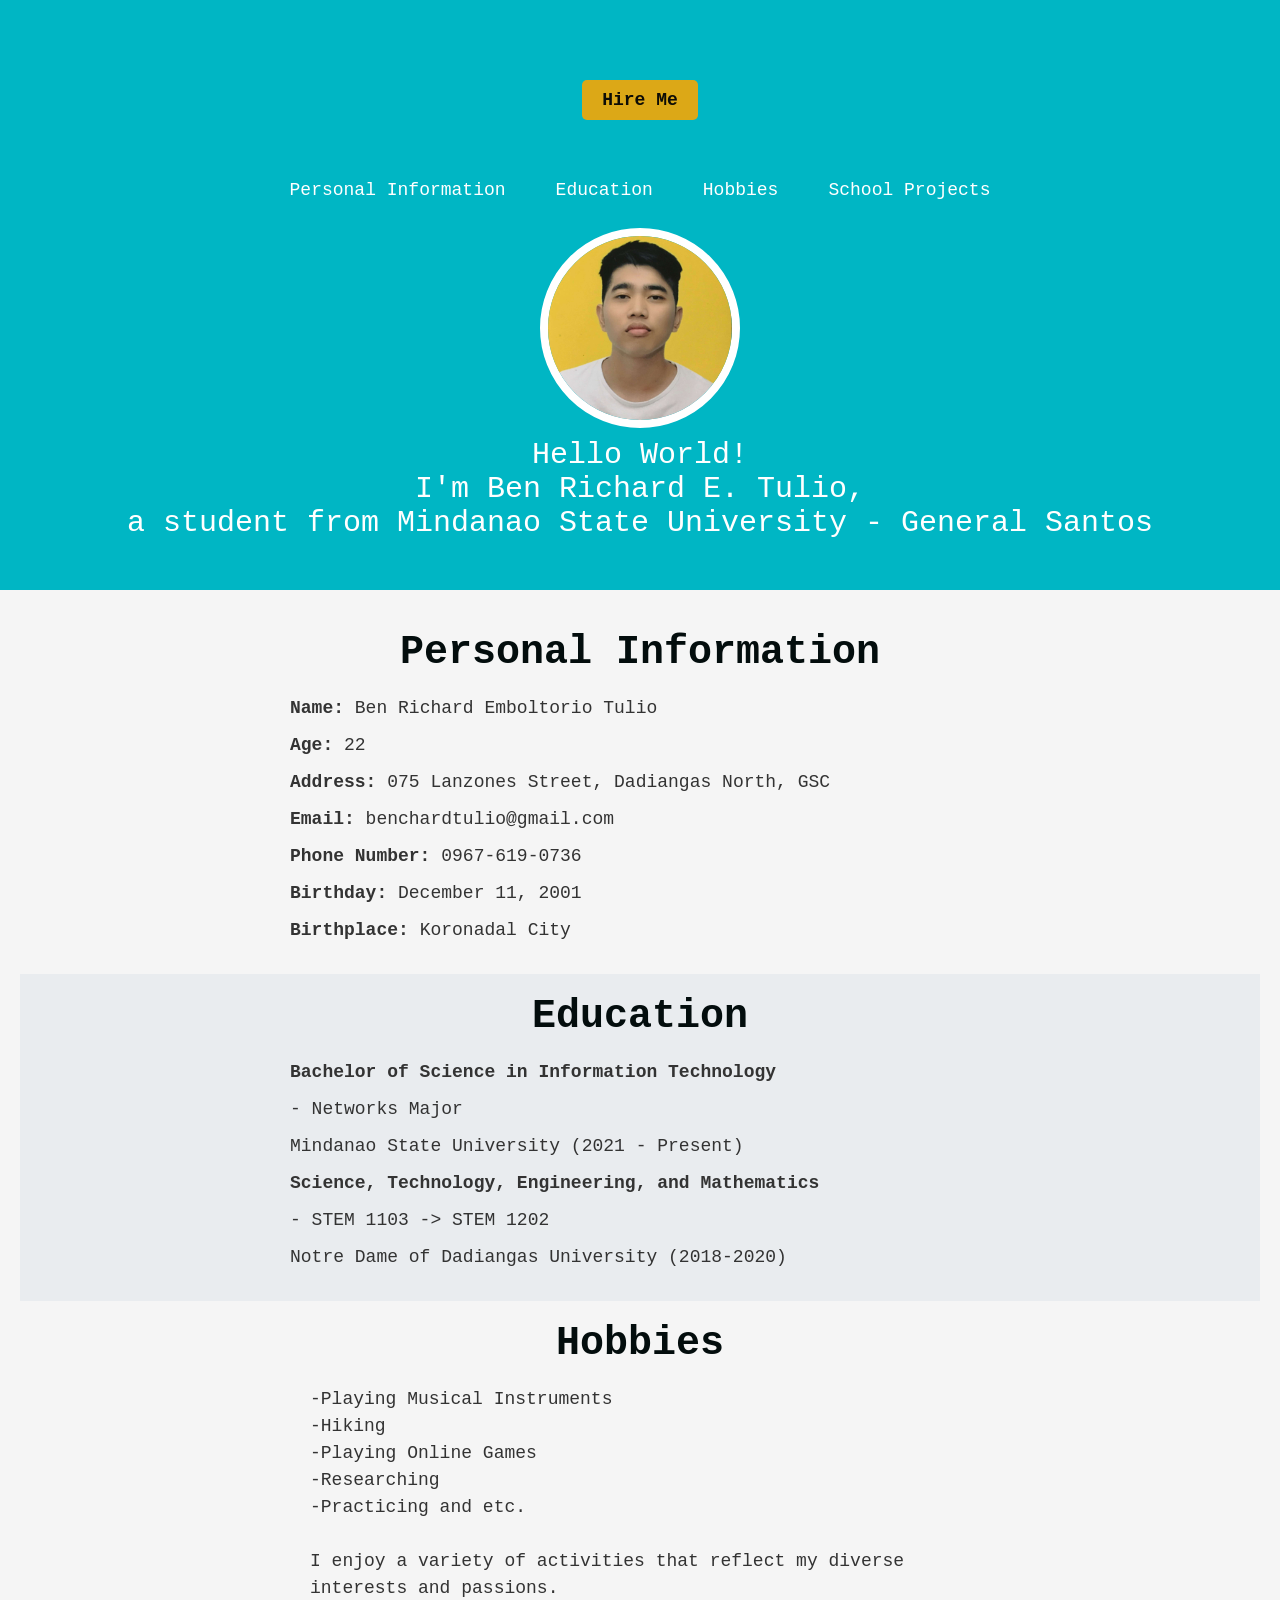
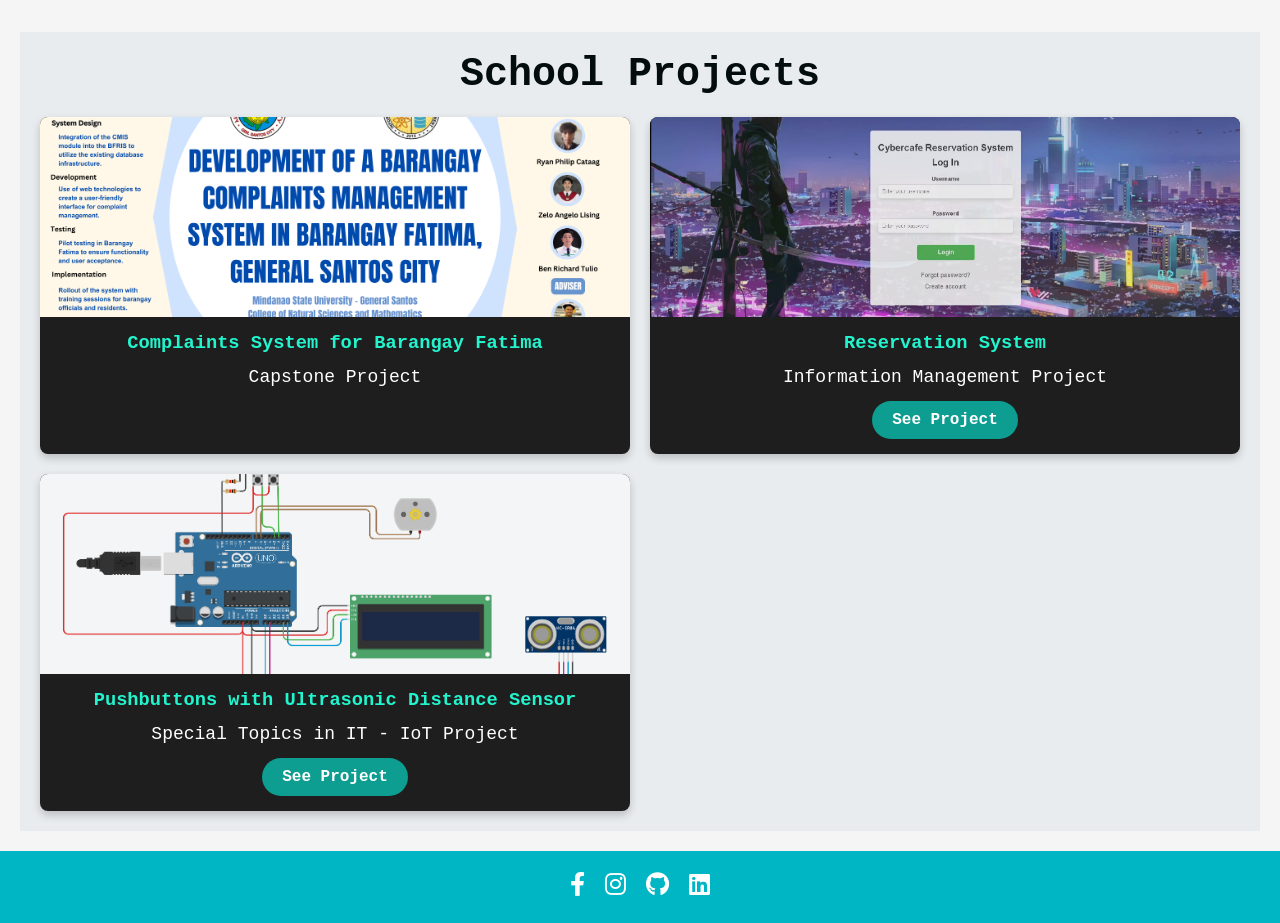
<file: index.html>
<!DOCTYPE html>
<html lang="en">
<head>
    <meta charset="UTF-8">
    <meta http-equiv="X-UA-Compatible" content="IE=edge">
    <meta name="viewport" content="width=device-width, initial-scale=1.0">
    <title>Ben Richard Tulio</title>
    <link rel="stylesheet" href="css.css">
    <!-- Add FontAwesome for Icons -->
    <link rel="stylesheet" href="https://cdnjs.cloudflare.com/ajax/libs/font-awesome/6.0.0-beta3/css/all.min.css">
</head>

<body>

    <div class="header">
        <a href="mailto:benchardtulio@gmail.com" class="hire-button"><strong>Hire Me</strong></a>
        <!-- Navigation Bar -->
        <nav class="navbar">
            <ul>
                <li><a href="#personal-info">Personal Information</a></li>
                <li><a href="#education">Education</a></li>
                <li><a href="#hobbies">Hobbies</a></li>
                <li><a href="#school-projects">School Projects</a></li>
                
            </ul>
            <br>
        </nav>
    

        <div class="img-area">
            <img src="hehe.jpg" alt="Ben Richard Tulio">
        </div>
        <h3>Hello World!<br> I'm Ben Richard E. Tulio,<br> a student from Mindanao State University - General Santos</h3>        
    </div>

    <div class="container">
        <div class="content">
            <div class="section" id="personal-info">
                <h2>Personal Information</h2>
                <p><strong>Name:</strong> Ben Richard Emboltorio Tulio</p>
                <p><strong>Age:</strong> 22</p>
                <p><strong>Address:</strong> 075 Lanzones Street, Dadiangas North, GSC</p>
                <p><strong>Email:</strong> benchardtulio@gmail.com</p>
                <p><strong>Phone Number:</strong> 0967-619-0736</p>
                <p><strong>Birthday:</strong> December 11, 2001</p>
                <p><strong>Birthplace:</strong> Koronadal City</p>
            </div>

            <div class="section" id="education">
                <h2>Education</h2>
                <p><strong>Bachelor of Science in Information Technology</strong></p>
                <p>- Networks Major</p>
                <p>Mindanao State University (2021 - Present)</p>
                <p><strong>Science, Technology, Engineering, and Mathematics</strong></p>
                <p>- STEM 1103 -> STEM 1202</p>
                <p>Notre Dame of Dadiangas University (2018-2020)</p>
            </div>

            <div class="section" id="hobbies">
                <h2>Hobbies</h2>

                <ul> -Playing Musical Instruments<br>
                    -Hiking<br>
                    -Playing Online Games<br>
                    -Researching <br>
                    -Practicing and etc.<br>
                    <br><p> I enjoy a variety of activities that reflect my diverse interests and passions.
                </ul></p>

            </div>

            <div class="section" id="school-projects">
                <h2>School Projects</h2>
                <div class="projects-grid">
                    <div class="project-item" onclick="openModal1('Tulio.png')">
                        <img src="Tulio.png" alt="Complaints System for Barangay Fatima" class="project-image">
                        <div class="project-info">
                            <h3>Complaints System for Barangay Fatima</h3>
                            <p>Capstone Project</p>
                        </div>
                    </div>
                    <div class="project-item">
                        <img src="Tulio(2).png" alt="Reservation System" class="project-image">
                        <div class="project-info">
                            <h3>Reservation System</h3>
                            <p>Information Management Project</p>
                            <a href="https://github.com/beabvea/Cybercafe-Reservation-System" class="btn">See Project</a>
                        </div>
                    </div>
                    <div class="project-item">
                        <img src="Tulio(3).png" alt="Pushbuttons with Ultrasonic Distance Sensor" class="project-image">
                        <div class="project-info">
                            <h3>Pushbuttons with Ultrasonic Distance Sensor</h3>
                            <p>Special Topics in IT - IoT Project</p>
                            <a href="https://www.tinkercad.com/things/8oS7X9SmVo0-/editel" class="btn">See Project</a>
                        </div>
                    </div>
                </div>
            </div>
        </div>

        <!-- Modal Structure -->
        <div id="certificateModal" class="modal" onclick="closeModal(event)">
            <span class="close">&times;</span>
            <img class="modal-content" id="modalImage">
        </div>
    </div>

    <!-- Footer Section -->
    <footer class="page-footer">
        <div class="container">
            <div class="social-icons">
                <a href="https://www.facebook.com/benchardtulio/" target="_blank"><i class="fab fa-facebook-f"></i></a>
                <a href="https://www.instagram.com/benchardt/" target="_blank"><i class="fab fa-instagram"></i></a>
                <a href="https://github.com/beabvea" target="_blank"><i class="fab fa-github"></i></a>
                <a href="https://www.linkedin.com/in/ben-richard-tulio-812737326/" target="_blank"><i class="fab fa-linkedin"></i></a>
            </div>
        </div>
    </footer>

    <!-- Include jQuery before your script -->
    <script src="https://code.jquery.com/jquery-3.6.0.min.js"></script>
    <!-- Include custom JavaScript for Smooth Scrolling -->
    <script>
        $('.navbar a[href^="#"]').on('click', function (event) {
            event.preventDefault();
            $('html, body').animate({
                scrollTop: $($.attr(this, 'href')).offset().top
            }, 500);
        });

        function openModal(src) {
            var modal = document.getElementById("certificateModal");
            var modalImg = document.getElementById("modalImage");
            modal.style.display = "block";
            modalImg.src = src;
        }
        function openModal1(src) {
            var modal = document.getElementById("certificateModal");
            var modalImg = document.getElementById("modalImage");
            modal.style.display = "block";
            modalImg.src = src;
        }

        function closeModal(event) {
            var modal = document.getElementById("certificateModal");
            if (event.target === modal) {
                modal.style.display = "none";
            }
        }
    </script>
</body>
</html>
</file>
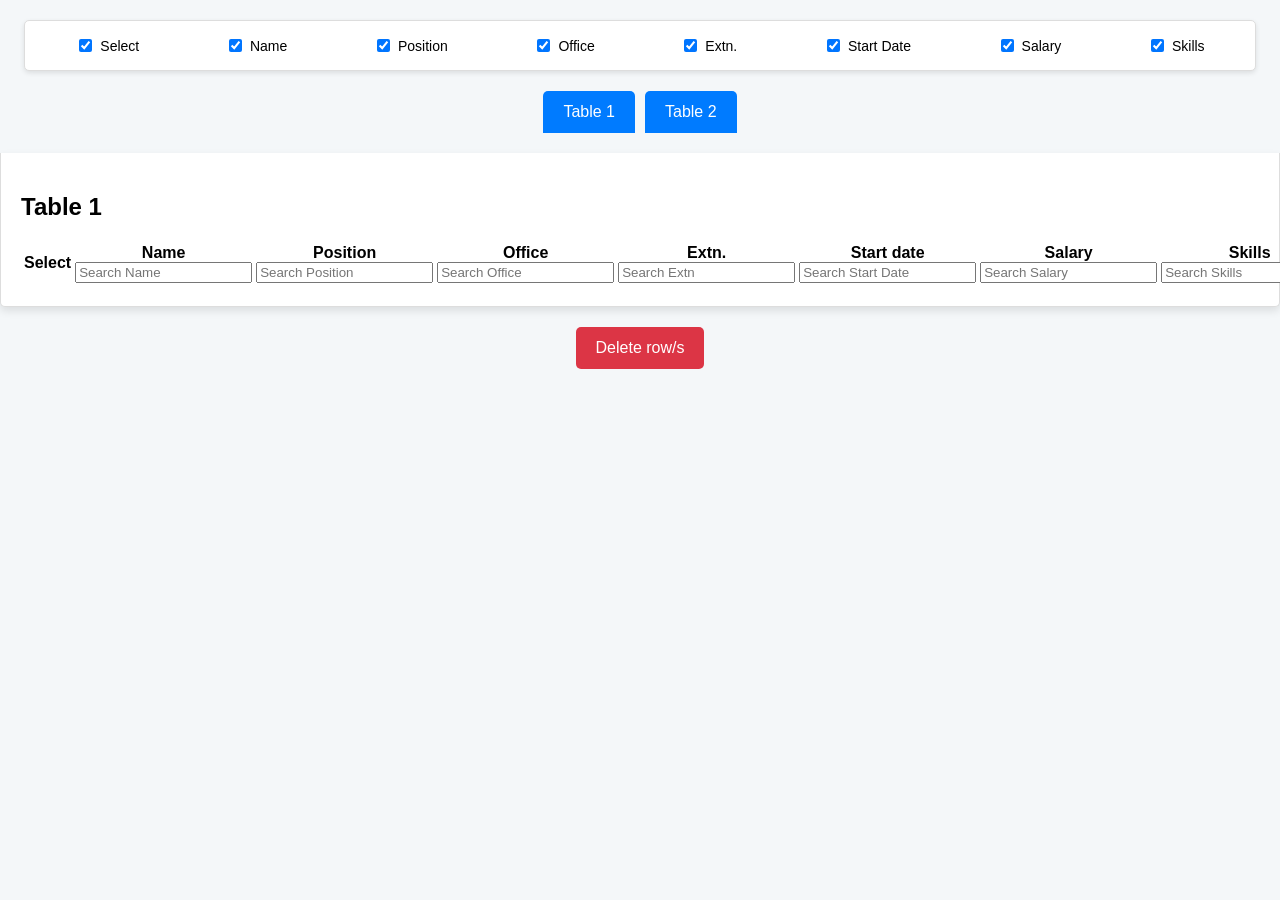
<file: datatables.html>
<!DOCTYPE html>
<html lang="en">
<head>
    <meta charset="UTF-8">
    <meta name="viewport" content="width=device-width, initial-scale=1.0">
    <title>Datatables</title>
    <link rel="stylesheet" href="https://cdn.datatables.net/2.1.5/css/dataTables.dataTables.css">
    <link rel="stylesheet" href="style.css">
</head>
<body>

    <div id="columnControls">
        <label><input type="checkbox" class="column-toggle" data-column="0" checked> Select</label>
        <label><input type="checkbox" class="column-toggle" data-column="1" checked> Name</label>
        <label><input type="checkbox" class="column-toggle" data-column="2" checked> Position</label>
        <label><input type="checkbox" class="column-toggle" data-column="3" checked> Office</label>
        <label><input type="checkbox" class="column-toggle" data-column="4" checked> Extn.</label>
        <label><input type="checkbox" class="column-toggle" data-column="5" checked> Start Date</label>
        <label><input type="checkbox" class="column-toggle" data-column="6" checked> Salary</label>
        <label><input type="checkbox" class="column-toggle" data-column="7" checked> Skills</label>
    </div>

 
    <div class="tabs">
        <button class="tab-button" data-tab="tab1">Table 1</button>
        <button class="tab-button" data-tab="tab2">Table 2</button>
    </div>

    <!-- Tab Contents -->
    <div id="tab1" class="tab-content active">
        <h2>Table 1</h2>
        <table id="example1" class="display" style="width:100%">
            <thead>
                <tr>
                    <th>Select</th>
                    <th>Name <input type="text" id="nameSearch1" placeholder="Search Name"></th>
                    <th>Position <input type="text" id="positionSearch1" placeholder="Search Position"></th>
                    <th>Office <input type="text" id="officeSearch1" placeholder="Search Office"></th>
                    <th>Extn. <input type="text" id="extnSearch1" placeholder="Search Extn"></th>
                    <th>Start date <input type="text" id="startDateSearch1" placeholder="Search Start Date"></th>
                    <th>Salary <input type="text" id="salarySearch1" placeholder="Search Salary"></th>
                    <th>Skills <input type="text" id="skillsSearch1" placeholder="Search Skills"></th>
                </tr>
            </thead>
        </table>
    </div>

    <div id="tab2" class="tab-content">
        <h2>Table 2</h2>
        <table id="example2" class="display" style="width:100%">
            <thead>
                <tr>
                    <th>Select</th>
                    <th>Name <input type="text" id="nameSearch2" placeholder="Search Name"></th>
                    <th>Position <input type="text" id="positionSearch2" placeholder="Search Position"></th>
                    <th>Office <input type="text" id="officeSearch2" placeholder="Search Office"></th>
                    <th>Extn. <input type="text" id="extnSearch2" placeholder="Search Extn"></th>
                    <th>Start date <input type="text" id="startDateSearch2" placeholder="Search Start Date"></th>
                    <th>Salary <input type="text" id="salarySearch2" placeholder="Search Salary"></th>
                    <th>Skills <input type="text" id="skillsSearch2" placeholder="Search Skills"></th>
                </tr>
            </thead>
        </table>
    </div>

 
    <button id="deleteSelected">Delete row/s</button>

    <script src="https://code.jquery.com/jquery-3.7.1.js"></script>
    <script src="https://cdn.datatables.net/2.1.5/js/dataTables.js"></script>
    <script>
    $(document).ready(function() {
        
        var table1 = $('#example1').DataTable({
            "ajax": "data.txt",
            "searching": true,
            "dom": '<"top"p>rt<"bottom"li><"clear">',
            "columns": [
                {
                    "data": null,
                    "defaultContent": "<input type='checkbox' class='select-checkbox'>",
                    "orderable": false
                },
                { "data": 0},
                { "data": 1, orderable: false },
                { "data": 2, orderable: false },
                { "data": 3, orderable: false },
                { "data": 4, orderable: false },
                { "data": 5, orderable: false },
                { "data": 6, orderable: false } 
            ]
        });

        var table2 = $('#example2').DataTable({
            "ajax": "data.txt", 
            "searching": false, 
            "dom": '<"top"p>rt<"bottom"li><"clear">', 
            "columns": [
                {
                    "data": null,
                    "defaultContent": "<input type='checkbox' class='select-checkbox'>",
                    "orderable": false
                },
                { "data": 0},
                { "data": 1, orderable: false },
                { "data": 2, orderable: false },
                { "data": 3, orderable: false },
                { "data": 4, orderable: false },
                { "data": 5, orderable: false },
                { "data": 6, orderable: false } 
            ]
        });

        // Handle column visibility toggling
        $('.column-toggle').on('change', function() {
            var column = table1.column($(this).data('column'));
            column.visible($(this).is(':checked'));
            var column2 = table2.column($(this).data('column'));
            column2.visible($(this).is(':checked'));
        });

        // Handle Delete All Selected Rows
        $('#deleteSelected').on('click', function() {
            $('#example1 tbody .select-checkbox:checked').each(function () {
                var row = table1.row($(this).parents('tr'));
                row.remove().draw();  // Remove the selected row
            });

            $('#example2 tbody .select-checkbox:checked').each(function () {
                var row = table2.row($(this).parents('tr'));
                row.remove().draw();  // Remove the selected row
            });
        });

        // Handle column-specific searching
        function applySearch(table, columnIndex, inputId) {
            $(inputId).on('input', function() {
                var searchValue = this.value;
                table.column(columnIndex).search(searchValue, true, false).draw();  // Exact match
            });
        }

        // Initialize column-specific search for both tables
        applySearch(table1, 1, '#nameSearch1');
        applySearch(table1, 2, '#positionSearch1');
        applySearch(table1, 3, '#officeSearch1');
        applySearch(table1, 4, '#extnSearch1');
        applySearch(table1, 5, '#startDateSearch1');
        applySearch(table1, 6, '#salarySearch1');
        applySearch(table1, 7, '#skillsSearch1');

        applySearch(table2, 1, '#nameSearch2');
        applySearch(table2, 2, '#positionSearch2');
        applySearch(table2, 3, '#officeSearch2');
        applySearch(table2, 4, '#extnSearch2');
        applySearch(table2, 5, '#startDateSearch2');
        applySearch(table2, 6, '#salarySearch2');
        applySearch(table2, 7, '#skillsSearch2');

        // Handle tab switching
        $('.tab-button').on('click', function() {
            var tabId = $(this).data('tab');
            $('.tab-content').removeClass('active');
            $('#' + tabId).addClass('active');
        });
    });
    </script>
</body>
</html>
</file>
<file: css.css>
/* Navigation Bar */
.navbar {
    background-color: #00b6c4;
    padding: 10px;
    display: flex;
    flex-direction: column;
    align-items: center;
    position: relative;
}

.navbar button.hire-button {
    position: absolute;
    top: 10px;
    right: 10px;
    background-color: #dca817;
    color: #0d0c06;
    border: none;
    border-radius: 5px;
    padding: 10px 20px;
    font-size: 18px;
    cursor: pointer;
    text-align: center;
    transition: background-color 0.3s ease;
}

.navbar button.hire-button a {
    color: inherit;
    text-decoration: none;
}

.navbar button.hire-button:hover {
    background-color: #019aa6;
}

.navbar ul {
    list-style: none;
    padding: 0;
    margin: 50px 0 0; /* Add margin-top to leave space for the button */
    display: flex;
    gap: 20px;
}

.navbar ul li {
    margin: 0;
}

.navbar ul li a {
    color: #fff;
    text-decoration: none;
    font-size: 18px;
    padding: 10px 15px;
    border-radius: 5px;
    transition: background-color 0.3s ease, color 0.3s ease;
}

.navbar ul li a:hover {
    background-color: #d4d4d4; 
    color: #000;
}

/* Style for the hire button */
.hire-button {
    background-color: #dca817;
    color: #0d0c06;
    border: none;
    border-radius: 5px;
    padding: 10px 20px;
    font-size: 18px;
    cursor: pointer;
    text-align: center;
    transition: background-color 0.3s ease;
    display: inline-block;
    margin-top: 20px;
    text-decoration: none;
}

.hire-button a {
    color: inherit;
    text-decoration: none;
}

.hire-button:hover {
    background-color: #019aa6;
}

/* General Styles */
* {
    box-sizing: border-box;
    margin: 0;
    padding: 0;
    font-family: "Lucida Console", "Courier New", monospace;
}

body {
    background-color: #f5f5f5;
    color: #333;
    font-size: 16px;
}

.container {
    display: flex;
    flex-direction: column;
    min-height: 70px;
}

/* Header */
.header {
    background-color: #00b6c4;
    color: #fff;
    padding: 60px 15px 40px;
    text-align: center;
}

.header h3 {
    font-size: 30px;
    font-weight: 300;
    margin: 10px 0;
}

.img-area {
    width: 200px;
    height: 200px;
    border-radius: 50%;
    overflow: hidden;
    margin: 0 auto;
    border: 8px solid #fff;
}

.img-area img {
    width: 100%;
    height: 100%;
    object-fit: cover;
}

/* Content and Sections */
.content {
    flex: 1;
    padding: 20px;
}

.section {
    width: 100%;
    padding: 20px;
    color: #333;
}

.section:nth-child(odd) {
    background-color: #f5f5f5;
}

.section:nth-child(even) {
    background-color: #e9ecef;
}

.section h2 {
    font-size: 40px;
    color: #030d0d;
    margin-bottom: 20px;
    text-align: center;
}

.section p,
.section ul {
    max-width: 700px;
    margin: 0 auto 10px;
    font-size: 18px;
    line-height: 1.5;
}

.section ul {
    list-style-type: square;
    padding-left: 20px;
}

.section ul li {
    margin-bottom: 10px;
}

/* Section Buttons */
.section-button {
    display: block;
    background-color: #00b6c4;
    color: #fff;
    border: none;
    border-radius: 5px;
    padding: 10px 20px;
    font-size: 18px;
    margin: 20px auto;
    cursor: pointer;
    text-align: center;
    transition: background-color 0.3s ease, transform 0.3s ease;
}

.section-button:hover {
    background-color: #019aa6;
    transform: scale(1.05);
}

/* Footer */
footer {
    background-color: #00b6c4;
    color: #fff;
    text-align: center;
    padding: 1px;
    font-size: 16px;
}

footer a {
    color: #fff;
    text-decoration: none;
}

footer .social-icons a {
    margin: 0 10px;
}

@media (max-width: 768px) {
    .header h1 {
        font-size: 36px;
    }

    .header h3 {
        font-size: 24px;
    }

    .img-area {
        width: 120px;
        height: 120px;
    }

    .section h2 {
        font-size: 24px;
    }

    .section p,
    .section ul {
        font-size: 16px;
    }

    footer {
        font-size: 14px;
    }
}

/* Social Icons */
.social-icons {
    display: flex;
    justify-content: center;
    margin-top: 20px;
}

.social-icons a {
    color: white;
    margin: 0 10px;
    font-size: 24px;
    transition: color 0.3s ease, transform 0.3s ease;
}

.social-icons a:hover {
    color: #d4d4d4;
    transform: scale(1.2);
}

/* Certificates Grid */
.certificates-grid {
    display: grid;
    grid-template-columns: repeat(3, 1fr);
    gap: 20px;
    margin-top: 50px;
}

.certificate-item {
    background-color: #40d7f5;
    padding: 10px;
    border-radius: 10px;
    transition: transform 0.3s ease, box-shadow 0.3s ease;
}

.certificate-item:hover {
    transform: translateY(-5px);
    box-shadow: 0 10px 15px rgba(0, 0, 0, 0.3);
}

.certificate-item img {
    width: 100%;
    height: auto;
    border-radius: 10px;
    object-fit: cover;
}

/* Modal */
.modal {
    display: none;
    position: fixed;
    z-index: 1000;
    padding-top: 60px;
    left: 0;
    top: 0;
    width: 100%;
    height: 100%;
    overflow: auto;
    background-color: rgba(0, 0, 0, 0.8);
}

.modal-content {
    margin: auto;
    display: block;
    width: 80%;
    max-width: 700px;
    border-radius: 10px;
}

/* Project Section */
.project-section {
    margin-top: 40px;
    padding: 20px;
    background-color: #2c2c2c;
    border-radius: 8px;
}

.project-section h2 {
    color: #ffd700;
    text-align: center;
    margin-bottom: 10px;
    font-size: 2em;
}

.projects-grid {
    display: grid;
    grid-template-columns: repeat(2, 1fr);
    gap: 20px;
}

.project-item {
    background-color: #1e1e1e;
    border-radius: 8px;
    box-shadow: 0 4px 8px rgba(0, 0, 0, 0.2);
    overflow: hidden;
    display: flex;
    flex-direction: column;
    align-items: center;
    text-align: center;
}

.project-image {
    width: 100%;
    height: 200px;
    object-fit: cover;
}

.project-info {
    padding: 15px;
}

.project-info h3 {
    color: #22f5ce;
    margin-top: 0;
}

.project-info p {
    color: #ffffff;
    margin: 10px 0;
}

.project-info .btn {
    display: inline-block;
    padding: 10px 20px;
    background-color: #06d0bfb6;
    color: #ffffff;
    border-radius: 25px;
    text-decoration: none;
    font-weight: 600;
    transition: background-color 0.3s ease;
}

.project-info .btn:hover {
    background-color: #ffcc00;
}
</file>
<file: style.css>
/* General body styling */
body {
    font-family: 'Segoe UI', Tahoma, Geneva, Verdana, sans-serif;
    margin: 0;
    padding: 0;
    background-color: #f4f7f9;
}

/* Tabs container styling */
.tabs {
    display: flex;
    justify-content: center;
    margin: 20px auto;
    max-width: 1200px;
}

.tab-button {
    background-color: #007bff;
    border: none;
    color: white;
    padding: 12px 20px;
    margin: 0 5px;
    border-radius: 5px 5px 0 0;
    cursor: pointer;
    font-size: 16px;
    transition: background-color 0.3s, box-shadow 0.3s;
}

.tab-button:hover {
    background-color: #0056b3;
    box-shadow: 0 4px 8px rgba(0, 0, 0, 0.2);
}

.tab-button.active {
    background-color: #0056b3;
    border-bottom: 1px solid #fff;
}

/* Tab content styling */
.tab-content {
    display: none;
    padding: 20px;
    border: 1px solid #ddd;
    border-top: none;
    border-radius: 0 0 5px 5px;
    background-color: white;
    box-shadow: 0 4px 8px rgba(0, 0, 0, 0.1);
}

.tab-content.active {
    display: block;
}

/* Column Controls styling */
#columnControls {
    display: flex;
    justify-content: space-around;
    flex-wrap: wrap;
    gap: 15px;
    margin: 20px auto;
    max-width: 1200px;
    padding: 15px;
    background-color: #ffffff;
    border: 1px solid #ddd;
    border-radius: 5px;
    box-shadow: 0 2px 5px rgba(0, 0, 0, 0.1);
}

#columnControls h3 {
    flex-basis: 100%;
    margin-bottom: 10px;
    font-size: 18px;
    color: #333;
}

#columnControls label {
    display: flex;
    align-items: center;
    font-size: 14px;
}

#columnControls input[type="checkbox"] {
    margin-right: 8px;
}

/* Delete Button styling */
#deleteSelected {
    display: block;
    margin: 20px auto;
    padding: 12px 20px;
    font-size: 16px;
    border: none;
    border-radius: 5px;
    background-color: #dc3545;
    color: white;
    cursor: pointer;
    transition: background-color 0.3s, transform 0.3s;
}

#deleteSelected:hover {
    background-color: #c82333;
    transform: scale(1.05);
}

/* DataTables styling */
.dataTables_wrapper .dataTables_paginate .paginate_button {
    padding: 8px 12px;
    margin: 0 2px;
    border-radius: 5px;
    border: 1px solid #ddd;
    background-color: #ffffff;
    cursor: pointer;
    transition: background-color 0.3s, border-color 0.3s;
}

.dataTables_wrapper .dataTables_paginate .paginate_button:hover {
    background-color: #f1f1f1;
    border-color: #ccc;
}

.dataTables_wrapper .dataTables_filter input {
    padding: 8px;
    border: 1px solid #ddd;
    border-radius: 5px;
    box-sizing: border-box;
}

.dataTables_wrapper .dataTables_length select {
    padding: 8px;
    border: 1px solid #ddd;
    border-radius: 5px;
    box-sizing: border-box;
}

/* Specific styling for Table 2 */
#tab2 .display {
    background-color: #f9f9f9; /* Light gray background for Table 2 */
}

#tab2 thead th {
    background-color: #e9ecef; /* Slightly darker gray for table headers */
    color: #333;
}

#tab2 tbody tr:nth-child(odd) {
    background-color: #f1f1f1; /* Alternating row colors for better readability */
}

#tab2 tbody tr:nth-child(even) {
    background-color: #ffffff;
}

.dt-paging {
    justify-content: center;
    display: flex;
}
.dt-column-title{
    justify-content: center;
    display: flex;
    flex-direction: column;
    align-items: center;
}
</file>
